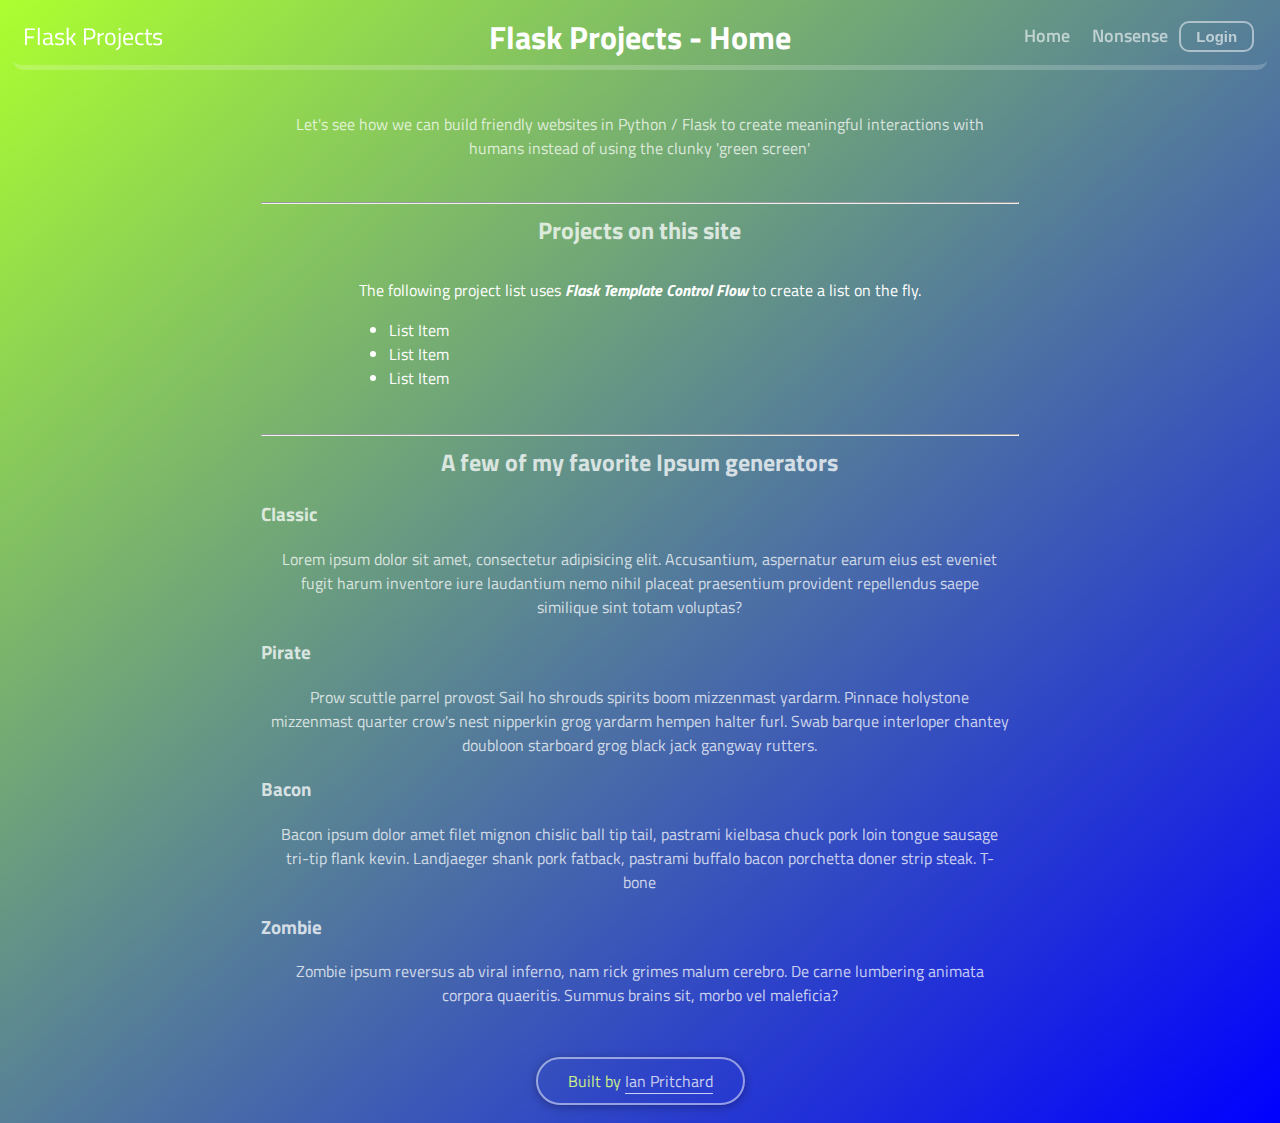
<file: flask_master_project/_test_css_styling_outside_flask/style_index.html>
<!DOCTYPE html>
<html lang="en">
<head>
    <meta charset="UTF-8">
    <link rel="stylesheet" href="../static/main.css">
    <title>CSS Playground</title>
</head>
<body>
<div class="navbar">
    <!-- Navbar logo -->
    <div class="nav-header">
        <div class="nav-logo">
            <a href="#">
                Flask Projects
            </a>
        </div>
    </div>

    <!-- responsive navbar toggle button -->
    <input type="checkbox" id="nav-check">
    <div class="nav-btn">
        <label for="nav-check">
            <span></span>
            <span></span>
            <span></span>
        </label>
    </div>

    <!-- Navbar items -->
    <div class="nav-links">
        <a href="#">Home</a>
        <a href="#">Nonsense</a>
        <a href="#" class="inactive">Geek Out</a>
        <a href="#" class="inactive">Contact</a>
        <button class="loginBtn">Login</button>
    </div>
</div>
<h1>Flask Projects - Home</h1>
<div class="main-content">
    <p>Let's see how we can build friendly websites in Python / Flask to create meaningful interactions with humans
        instead of using the clunky 'green screen'</p>
    <br>
    <hr>
    <h2>Projects on this site</h2>
</div>
<div class="projects">
    <p>The following project list uses <span class="concept">Flask Template Control Flow</span> to
        create a list on the fly.
    <ul>
        <li>List Item</li>
        <li>List Item</li>
        <li>List Item</li>
    </ul>
    </p>
</div>
<div class="main-content">
    <hr>
    <h2>A few of my favorite Ipsum generators</h2>
    <h3>Classic</h3>
    <p>Lorem ipsum dolor sit amet, consectetur adipisicing elit. Accusantium, aspernatur earum eius est eveniet fugit
        harum inventore iure laudantium nemo nihil placeat praesentium provident repellendus saepe similique sint totam
        voluptas?</p>
    <h3>Pirate</h3>
    <p>Prow scuttle parrel provost Sail ho shrouds spirits boom mizzenmast yardarm. Pinnace holystone mizzenmast quarter
        crow's nest nipperkin grog yardarm hempen halter furl. Swab barque interloper chantey doubloon starboard grog black
        jack gangway rutters.</p>
    <h3>Bacon</h3>
    <p>Bacon ipsum dolor amet filet mignon chislic ball tip tail, pastrami kielbasa chuck pork loin tongue sausage
        tri-tip flank kevin. Landjaeger shank pork fatback, pastrami buffalo bacon porchetta doner strip steak. T-bone</p>
    <h3>Zombie</h3>
    <p>Zombie ipsum reversus ab viral inferno, nam rick grimes malum cerebro. De carne lumbering animata corpora quaeritis.
        Summus brains sit​​, morbo vel maleficia?</p>
</div>
<div class="footer">
    Built by <a href="#">Ian Pritchard</a>
</div>
</body>
</html>
</file>
<file: flask_master_project/static/main.css>
@import url("https://fonts.googleapis.com/css2?family=Titillium+Web:wght@400&display=swap");
@import url("https://fonts.googleapis.com/css2?family=Metamorphous&display=swap");
@import url("https://fonts.googleapis.com/css2?family=Spline+Sans:wght@300&display=swap");
@import url("https://fonts.googleapis.com/css2?family=Encode+Sans+SC:wght@200&display=swap");
@import url("https://fonts.googleapis.com/css2?family=PT+Sans&display=swap");
@import url("https://fonts.googleapis.com/css2?family=Source+Code+Pro:wght@300&display=swap");

/* Site styling variables */
/* Use this syntax to use variables -
```var(--variable-name)```
*/
:root {
  --success-colour: #2ecc71;
  --error-colour: #e74c3c;
  --button-blue: #3498db;
}

* {
  box-sizing: border-box;
}

body {
  font-family: "Titillium Web", serif;
  background-image: linear-gradient(
    to bottom right,
    rgb(173, 255, 47),
    rgb(0, 0, 255)
  );
  min-height: 100vh;
  display: flex;
  flex-direction: column;
  align-items: center;
  color: white;
}

p {
  text-align: center;
  margin: 10px;
  padding: 0;
}

.main-content {
  color: rgba(255, 255, 255, 0.75);
  width: 60%;
  margin-top: 20px;
}

.container {
  background-color: #fff;
  border-radius: 5px;
  box-shadow: 0 2px 10px rgba(0, 0, 0, 0.3);
  width: 500px;

  margin: 20px 0;
}

h1 {
  text-align: center;
  margin-top: 5px;
}

h2 {
  text-align: center;
  margin: 0 0 20px;
}

.content-box {
  font-family: "Spline", sans-serif;
  padding: 20px;
  margin-top: 25px;
  margin-bottom: 25px;
  display: inline-block;
  width: 40vw;
  font-size: large;
  color: blue;
  border: #090b81 solid 2px;
  border-radius: 15px;
  background-color: #b9d8f6;
  box-shadow: 0 3px 6px rgba(0, 0, 0, 0.3), inset 0 -3px 3px rgba(0, 0, 0, 0.1);
}

.content-box:hover {
  transform: translate(1.2);
}

.code-box {
  background-color: black;
  color: ivory;
  text-align: left;
  font-family: "Source Code Pro", sans-serif;
  padding: 10px;
  margin: 10px;
  border: #777777 solid 5px;
}

.tab {
  padding-left: 20px;
}

.meta {
  font-family: "Metamorphous", serif;
}

.project-box ul {
  list-style-type: none;
  text-align: left;
}

.concept {
  font-style: italic;
  font-weight: bold;
}

/* Nav Bar */
.navbar {
  position: fixed;
  width: 98%;
  padding: 10px 10px 10px 10px;
  background-color: transparent;
  border-radius: 10px;
  border-bottom: solid 5px rgba(255, 255, 255, 0.2);
}

.nav-logo a {
  color: white;
  text-decoration: none;
  font-size: 24px;
}

.navbar .nav-header {
  display: inline;
}

.navbar .nav-header .nav-logo {
  display: inline-block;
}

.navbar .nav-links {
  display: inline;
  float: right;
  font-size: 18px;
}

.navbar .nav-links .loginBtn {
  border: rgba(255, 255, 255, 0.5) solid 2px;
  padding: 5px 15px;
  border-radius: 10px;
  margin: 3px;
  font-size: 15px;
  font-weight: bold;
  background-color: transparent;
  color: rgba(255, 255, 255, 0.6);
}

.navbar .nav-links .loginBtn:hover {
  color: white;
  border: rgba(255, 255, 255, 1) solid 2px;
  /*border-radius: 14px;*/
}

.navbar .nav-links a {
  margin-top: 10px;
  margin-left: 10px;
  padding: 4px;
  text-decoration: none;
  font-weight: 550;
  color: rgba(255, 255, 255, 0.6);
}

/* Hover effects */
.navbar .nav-links a:hover {
  color: white;
  border-bottom: solid rgba(255, 255, 255, 0.4) 2px;
  border-left: solid rgba(255, 255, 255, 0.8) 2px;
  border-radius: 10px;
  transition: all 0.1s ease-in;
}

/* responsive navbar toggle button */
.navbar #nav-check,
.navbar .nav-btn {
  display: none;
}

@media (max-width: 1000px) {
  .navbar {
    border: none;
  }

  .nav-logo a {
    display: none;
  }

  .navbar .nav-btn {
    display: inline-block;
    position: absolute;
    top: 0px;
    right: 0px;
  }

  .navbar .nav-btn label {
    display: inline-block;
    width: 50px;
    height: 50px;
    padding: 15px 0 0 10px;
  }

  .navbar .nav-btn label span {
    display: block;
    height: 10px;
    width: 25px;
    border-top: 3px solid #eee;
  }

  .navbar .nav-btn label:hover,
  .navbar #nav-check:checked ~ .nav-btn label {
    background-color: rgba(9, 14, 90, 0.1);
  }

  .navbar .nav-links {
    position: absolute;
    display: block;
    text-align: center;
    background-color: rgba(9, 14, 90, 0.1);
    transition: all 0.3s ease-in;
    overflow-y: hidden;
    top: 55px;
    right: 0px;
  }

  .navbar .nav-links a {
    display: block;
    margin-left: 20px;
    margin-right: 20px;
  }

  /* when nav toggle button not checked */
  .navbar #nav-check:not(:checked) ~ .nav-links {
    height: 0px;
  }

  /* when nav toggle button is checked */
  .navbar #nav-check:checked ~ .nav-links {
    height: calc(100vh - 70px);
    overflow-y: auto;
  }

  .navbar .nav-links .loginBtn {
    padding: 10px 40px;
    margin: 20px;
    font-size: 18px;
    font-weight: bold;
    color: rgb(9, 14, 90);
  }
}

.form {
  padding: 30px 40px;
}

.form-control {
  margin-bottom: 10px;
  padding-bottom: 20px;
  position: relative;
}

.form-control label {
  color: #777;
  display: block;
  margin-bottom: 5px;
}

.form-control input {
  border: 2px solid #f0f0f0;
  border-radius: 4px;
  display: block;
  width: 100%;
  padding: 10px;
  font-size: 14px;
}

.form-control input:focus {
  outline: 0;
  border-color: #777;
}

.form-control.success input {
  border-color: var(--success-colour);
}

.form-control.error input {
  border-color: var(--error-colour);
}

.form-control small {
  color: var(--error-colour);
  position: absolute;
  bottom: 0;
  left: 0;
  visibility: hidden;
}

.form-control.error small {
  visibility: visible;
}

.submit {
  cursor: pointer;
  background-color: var(--button-blue);
  border: 2px solid var(--button-blue);
  border-radius: 4px;
  color: #fff;
  display: block;
  font-size: 16px;
  padding: 10px;
  margin-top: 20px;
  width: 100%;
}

.signInUpBox {
  display: flex;
  padding: 0;
  margin-bottom: 25px;
  border: 5px var(--button-blue) solid;
  border-radius: 5px;
}

.submit-narrow {
  border: none;
  border-radius: 0;
  margin: 0;
}

.submit-narrow a {
  text-decoration: none;
  color: white;
}

.submit-ghost {
  border: none;
  color: rgba(52, 152, 219, 0.2);
  background-color: transparent;
  text-decoration: none;
}

.hideMe {
  display: none;
}

.showMe {
  display: contents;
}

.inactive {
  display: none;
}

.footer {
  border: rgba(255, 255, 255, 0.5) solid 2px;
  border-radius: 100px;
  color: rgb(205, 238, 137);
  margin-top: 40px;
  margin-bottom: 10px;
  padding: 10px 30px;
  box-shadow: 0 2px 10px rgba(0, 0, 0, 0.3);
}

.footer a {
  color: rgba(255, 255, 255, 0.75);
  text-decoration: none;
  border-bottom: solid rgba(255, 255, 255, 0.75) 1px;
}

.footer a:hover {
  color: rgba(255, 255, 255, 1);
  border-bottom: solid rgba(255, 255, 255, 1) 2px;
}

.btn {
  background-color: rgba(25, 118, 210, 0.85);
  color: white;
  text-decoration: none;
  padding: 0.5rem 2rem;
  margin-top: 25px;
  border-radius: 5rem;
  border: transparent;
  box-shadow: 0 5px 1rem rgba(0, 0, 0, 0.6);
}

.btn:hover {
  transform: translateY(-3px);
  background-color: rgba(25, 118, 210, 0.85);
  box-shadow: 0 5px 1.5rem rgba(0, 0, 0, 0.3);
  cursor: pointer;
}

.btn:active {
  transform: translateY(2px);
}

/* Flip cards*/
.flip-card-box {
  display: flex;
  flex-wrap: wrap;
  justify-content: space-around;
  align-items: stretch;
}

.flip-card {
  background-color: transparent;
  width: 26%;
  min-height: 200px;
  margin: 2rem;
  box-shadow: -0.5rem 0 1rem rgba(200, 200, 200, 0.6);
  perspective: 1000px; /* Remove this if you don't want the 3D effect */
}

@media only screen and (min-width: 321px) and (max-width: 610px) {
  .flip-card {
    width: 100%;
    margin: 1rem 0.5rem;
  }
}

@media only screen and (min-width: 611px) and (max-width: 900px) {
  .flip-card {
    width: 45%;
    margin: 1rem 0.5rem;
  }
}

.flip-card-inner {
  position: relative;
  width: 100%;
  height: 100%;
  text-align: center;
  transition: transform 0.8s;
  transform-style: preserve-3d;
}

.flip-card:hover .flip-card-inner {
  transform: rotateY(180deg);
}

.flip-card-front,
.flip-card-back {
  position: absolute;
  width: 100%;
  height: 100%;
  -webkit-backface-visibility: hidden; /* Safari */
  backface-visibility: hidden;
}

.flip-card-front {
  background-image: linear-gradient(
    to bottom right,
    rgba(173, 255, 47, 0.3),
    rgba(0, 0, 255, 0.3)
  );
}

.flip-card-back {
  background-image: linear-gradient(
    to top left,
    rgba(173, 255, 47, 0.5),
    rgba(0, 0, 255, 0.5)
  );
  transform: rotateY(180deg);
}

.card-row {
  margin-top: 2rem;
  display: flex;
  justify-content: space-evenly;
  width: 100%;
}

.warning {
  background-color: rgba(255, 255, 255, 0.75);
  color: rgb(250, 10, 45);
  font-weight: bold;
  border: 10px solid red;
}
</file>
